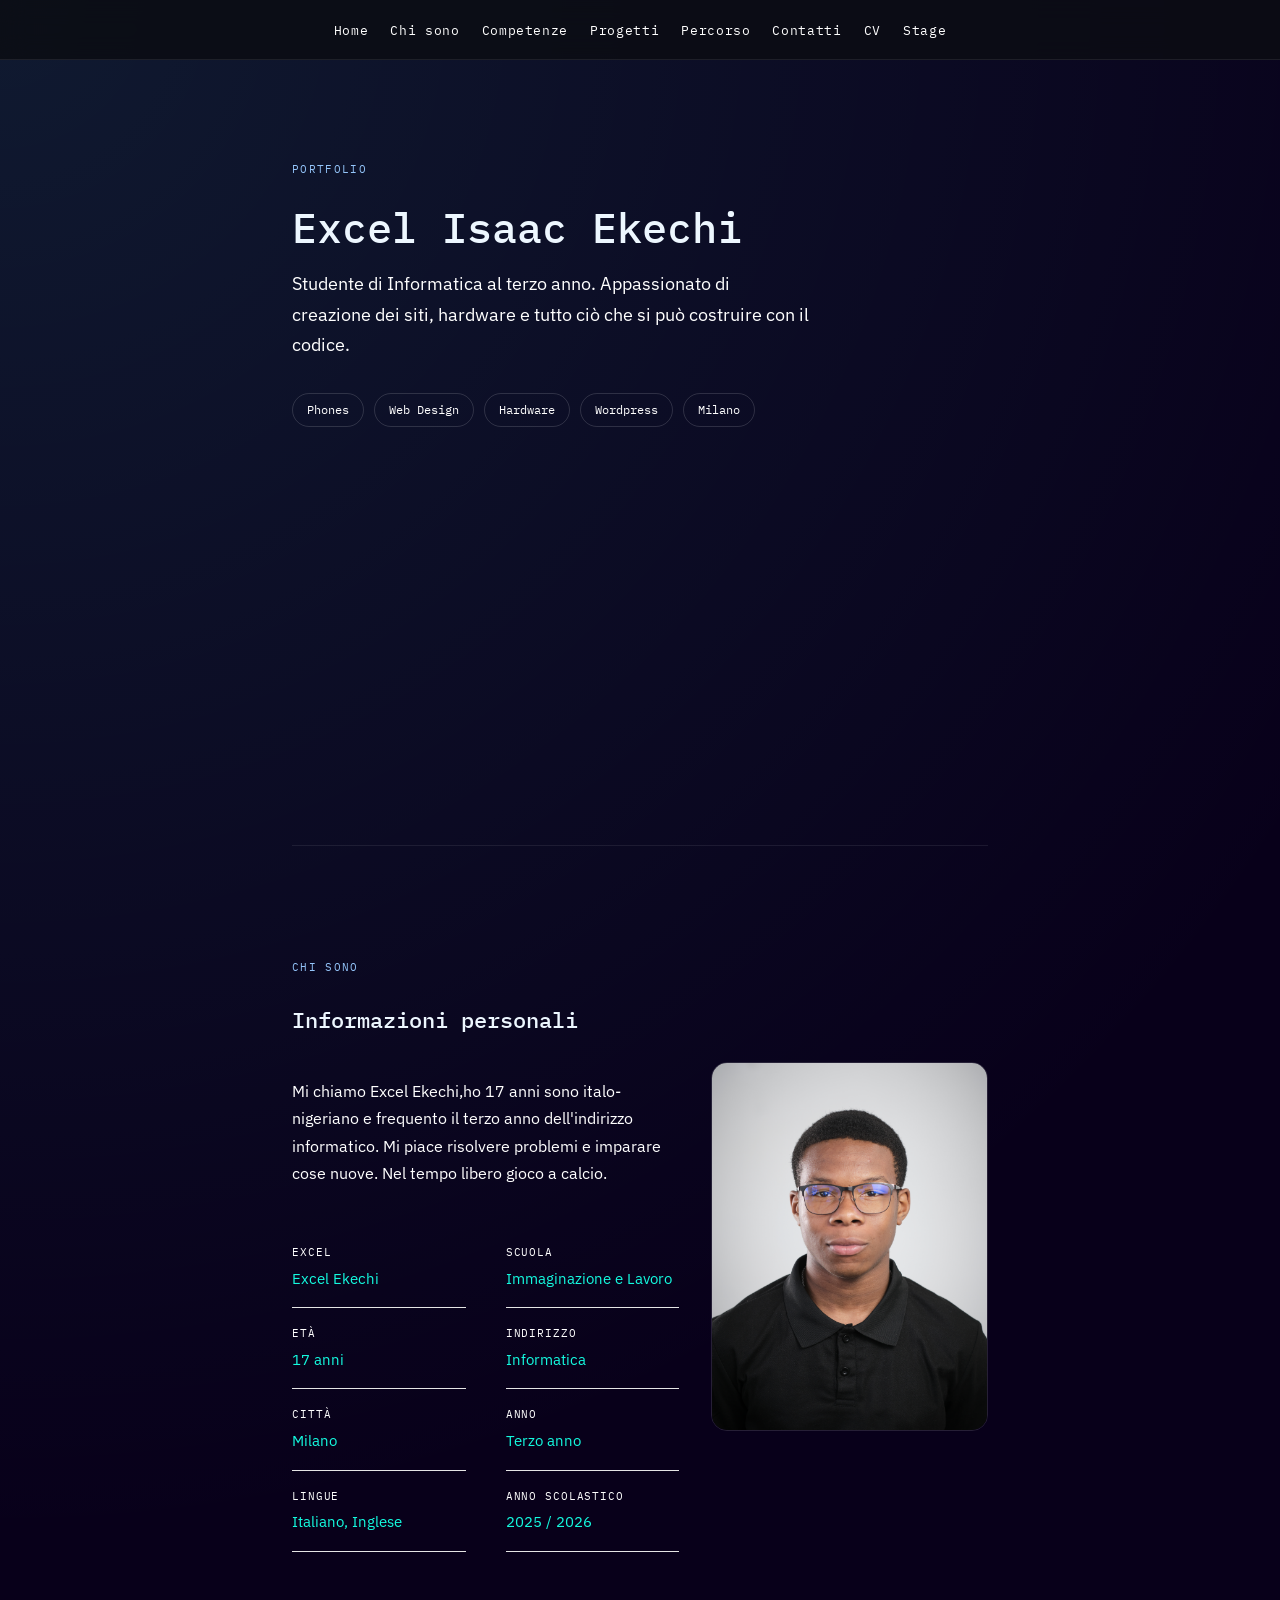
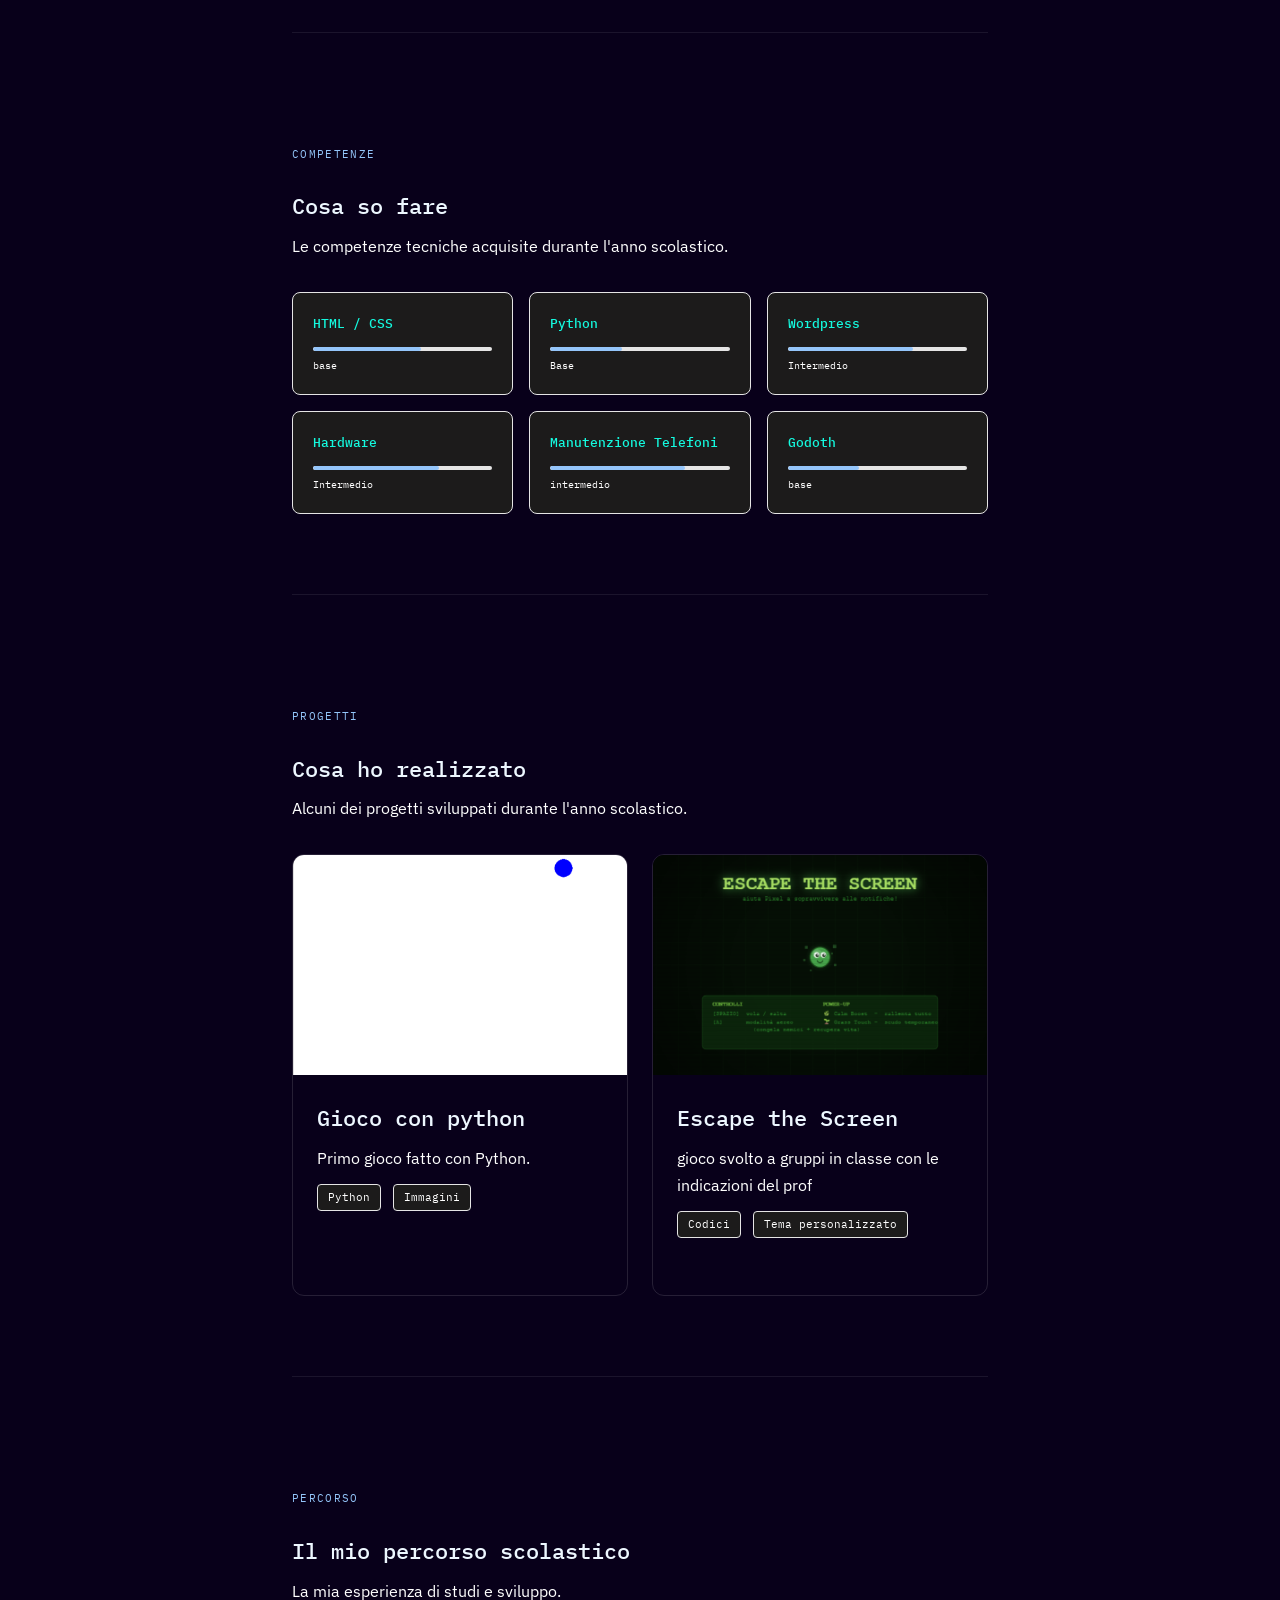
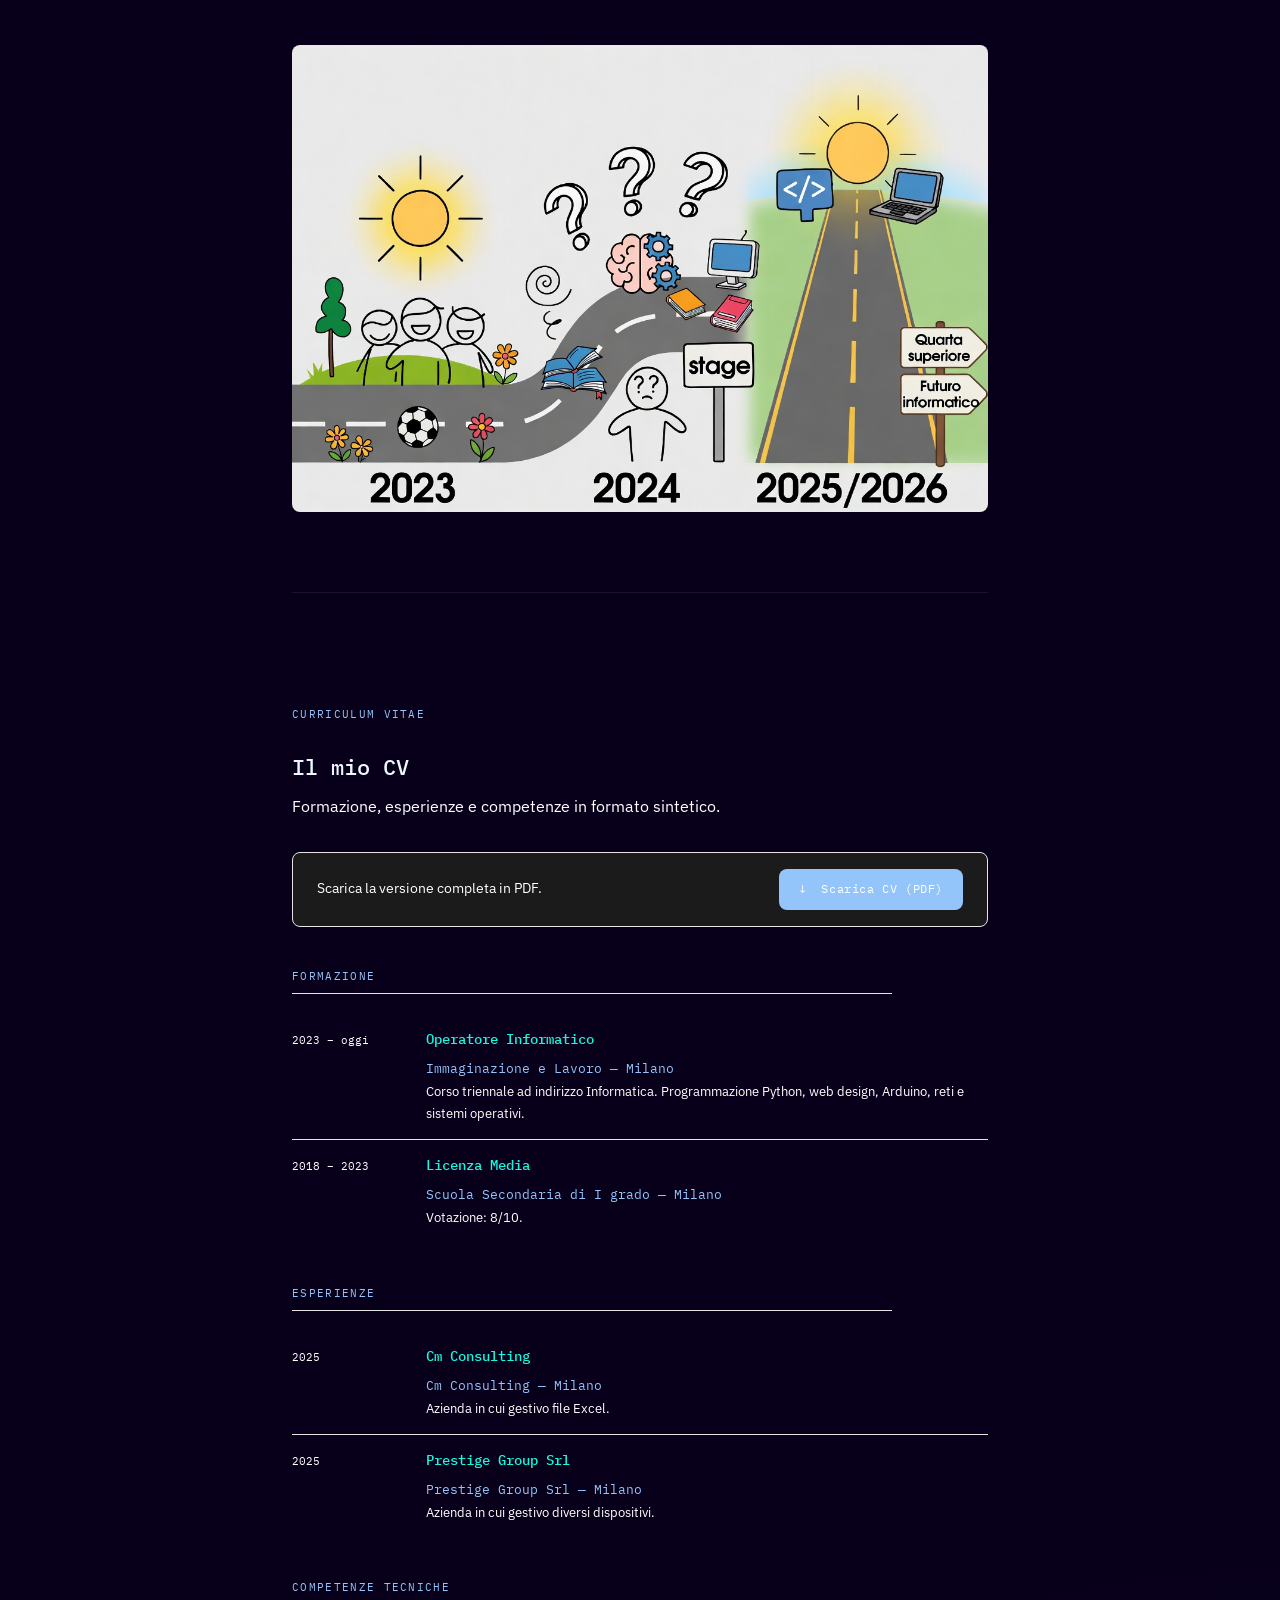
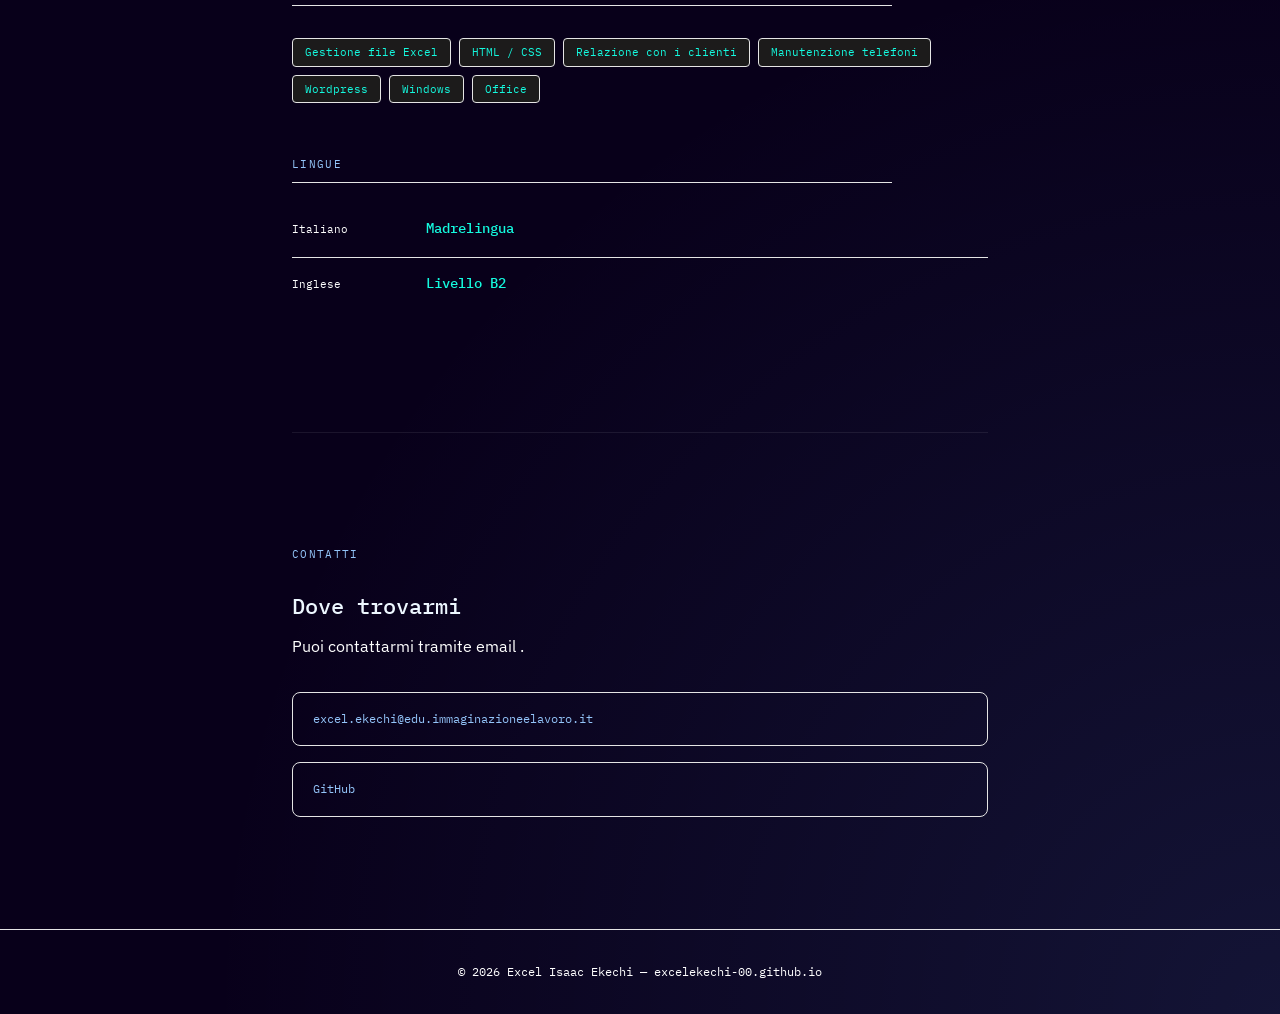
<file: index.html>
<!DOCTYPE html>
<html lang="it">
<head>
  <meta charset="UTF-8" />
  <meta name="viewport" content="width=device-width, initial-scale=1.0"/>

  <!-- ✏️ MODIFICA: cambia il titolo con il tuo nome -->
  <title>Excel Isaac Ekechi — Portfolio</title>

  <link rel="preconnect" href="https://fonts.googleapis.com">
  <link href="https://fonts.googleapis.com/css2?family=IBM+Plex+Sans:wght@300;400;500&family=IBM+Plex+Mono:wght@400;500&display=swap" rel="stylesheet">
  <link rel="stylesheet" href="style.css">
</head>

<body>

  <!-- NAVIGAZIONE -->
  <nav>
    <ul>
      <!-- ✏️ puoi cambiare le voci del menu -->
      <li><a href="#hero">Home</a></li>
      <li><a href="#chi-sono">Chi sono</a></li>
      <li><a href="#competenze">Competenze</a></li>
      <li><a href="#progetti">Progetti</a></li>
      <li><a href="#percorso">Percorso</a></li>
      <li><a href="#contatti">Contatti</a></li>
      <li><a href="#cv">CV</a></li>
      <li><a href="./stage.html">Stage</a></li>
    </ul>
  </nav>

  <main>

    <!-- ==========================================
         HERO — presentazione iniziale
         ========================================== -->
    <section id="hero">
      <p class="etichetta">Portfolio</p>

      <!-- ✏️ MODIFICA: il tuo nome e cognome -->
      <h1>Excel Isaac Ekechi</h1>

      <!-- ✏️ MODIFICA: una frase breve su di te -->
      <p class="sottotitolo">
        Studente di Informatica al terzo anno. Appassionato di creazione dei siti,
        hardware e tutto ciò che si può costruire con il codice.
      </p>

      <!-- ✏️ MODIFICA: le parole chiave che ti descrivono -->
      <div class="tag-list">
        <span class="tag">Phones</span>
        <span class="tag">Web Design</span>
        <span class="tag">Hardware</span>
        <span class="tag">Wordpress</span>
        <span class="tag">Milano</span>
      </div>
    </section>

    <!-- ==========================================
         CHI SONO
         ========================================== -->
    <section id="chi-sono">
      <p class="etichetta">Chi sono</p>
      <h2>Informazioni personali</h2>

      <div class="chi-sono-contenuto">
        <div>
          <!-- ✏️ MODIFICA: scrivi qualcosa su di te -->
          <p style="margin-top: 16px;">
            Mi chiamo Excel Ekechi,ho 17 anni sono <italo-nigeriano>italo-nigeriano </italo-nigeriano> e frequento il terzo anno
            dell'indirizzo informatico. Mi piace risolvere problemi e
            imparare cose nuove. Nel tempo libero gioco a calcio.
          </p>

          <div class="griglia-2col" style="margin-top: 40px;">
            <div>
              
              <div class="info-riga">
                <span>Excel</span>
                <span>Excel Ekechi</span>
              </div>
              <div class="info-riga">
                <span>Età</span>
                <span>17 anni</span>
              </div>
              <div class="info-riga">
                <span>Città</span>
                <span>Milano</span>
              </div>
              <div class="info-riga">
                <span>Lingue</span>
                <span>Italiano, Inglese</span>
              </div>
            </div>
            <div>
              <div class="info-riga">
                <span>Scuola</span>
                <span>Immaginazione e Lavoro</span>
              </div>
              <div class="info-riga">
                <span>Indirizzo</span>
                <span>Informatica</span>
              </div>
              <div class="info-riga">
                <span>Anno</span>
                <span>Terzo anno</span>
              </div>
              <div class="info-riga">
                <span>Anno scolastico</span>
                <span>2025 / 2026</span>
              </div>
            </div>
          </div>
        </div>

        <aside class="chi-sono-foto-card">
          <img src="2026 04 21 Ritratti0440.jpg" alt="Foto personale">
        </aside>
      </div>
    </section>

    <!-- ==========================================
         COMPETENZE
         ========================================== -->
    <section id="competenze">
      <p class="etichetta">Competenze</p>
      <h2>Cosa so fare</h2>
      <p style="margin-top: 8px;">
        Le competenze tecniche acquisite durante l'anno scolastico.
      </p>

      <!-- ✏️ MODIFICA: le tue competenze e il livello (da 0% a 100%) -->
      <div class="competenze-griglia">

        <div class="competenza-card">
          <h3>HTML / CSS</h3>
          <div class="barra-contenitore">
            <div class="barra" style="width: 60%"></div>
          </div>
          <p class="livello-label">base</p>
        </div>

        <div class="competenza-card">
          <h3>Python</h3>
          <div class="barra-contenitore">
            <div class="barra" style="width: 40%"></div>
          </div>
          <p class="livello-label">Base</p>
        </div>

        <div class="competenza-card">
          <h3>Wordpress</h3>
          <div class="barra-contenitore">
            <div class="barra" style="width: 70%"></div>
          </div>
          <p class="livello-label">Intermedio</p>
        </div>

        <div class="competenza-card">
          <h3>Hardware</h3>
          <div class="barra-contenitore">
            <div class="barra" style="width: 70%"></div>
          </div>
          <p class="livello-label">Intermedio</p>
        </div>

        <div class="competenza-card">
          <h3>Manutenzione Telefoni</h3>
          <div class="barra-contenitore">
            <div class="barra" style="width: 75%"></div>
          </div>
          <p class="livello-label">intermedio</p>
        </div>

         <div class="competenza-card">
          <h3>Godoth</h3>
          <div class="barra-contenitore">
            <div class="barra" style="width: 40%"></div>
          </div>
          <p class="livello-label">base</p>
        </div>

        <!-- ✏️ aggiungi altre competenze copiando il blocco sopra -->

      </div>
    </section>

    <!-- ==========================================
         PROGETTI
         ========================================== -->
    <section id="progetti">
      <p class="etichetta">Progetti</p>
      <h2>Cosa ho realizzato</h2>
      <p style="margin-top: 8px;">
        Alcuni dei progetti sviluppati durante l'anno scolastico.
      </p>

      <div class="progetti-container">
        <div class="progetti-lista">

          <!-- PROGETTO 1 — ✏️ MODIFICA con il tuo progetto -->
          <div class="progetto-card">
            <div class="progetto-immagine">
               
                   <img src="Screenshot 2026-06-11 125948.png" alt="Nome progetto" style="width:100%;height:100%;object-fit:cover;">
              
            
            </div>
            <div class="progetto-corpo">
              <h2>Gioco con python</h2>
              <p style="margin-top: 8px;">
                Primo gioco fatto con Python.
              </p>
              <div class="progetto-meta">
                <!-- ✏️ aggiungi i linguaggi / strumenti usati -->
                <span class="badge">Python</span>
                <span class="badge">Immagini</span>
              </div>
              <!-- ✏️ se hai un link al progetto, inseriscilo qui -->
              <!-- <a href="#" class="progetto-link">→ Vedi il progetto</a> -->
            </div>
          </div>

          <!-- PROGETTO 2 — ✏️ MODIFICA con il tuo progetto -->
          <div class="progetto-card">
            <div class="progetto-immagine"><img src="Screenshot 2026-06-09 232648.png" alt="">
            
            
            </div>
            <div class="progetto-corpo">
              <h2>Escape the Screen</h2>
              <p style="margin-top: 8px;">
                gioco svolto a gruppi in classe con le indicazioni del prof
              </p>
              <div class="progetto-meta">
                <span class="badge">Codici</span>
                <span class="badge">Tema personalizzato</span>
              </div>
            </div>
          </div> 

          <!-- ✏️ copia un blocco qui sopra per aggiungere altri progetti -->

        </div>
      </div>
    </section>

    <!-- ==========================================
         PERCORSO SCOLASTICO
         ========================================== -->
    <section id="percorso">
      <p class="etichetta">Percorso</p>
      <h2>Il mio percorso scolastico</h2>
      <p style="margin-top: 8px;">
        La mia esperienza di studi e sviluppo.
      </p>

      <div class="percorso-contenitore">
        <!-- ✏️ MODIFICA: inserisci qui l'immagine del tuo percorso -->
        <img src="gsbWp.jpg" alt="Percorso scolastico">
      </div>
    </section>

    <!-- ==========================================
         CV
         ========================================== -->
    <section id="cv">
      <p class="etichetta">Curriculum Vitae</p>
      <h2>Il mio CV</h2>
      <p style="margin-top: 8px;">
        Formazione, esperienze e competenze in formato sintetico.
      </p>

      <!-- BOTTONE DOWNLOAD PDF -->
      <div class="cv-download-bar">
        <p>Scarica la versione completa in PDF.</p>
        <!-- ✏️ MODIFICA: sostituisci "cv.pdf" con il nome del tuo file PDF -->
        <a href="doc/Copia di EXCEL ISAAC EKECHI - CV (2).pdf" download="Excel Isaac Ekechi_CV.pdf" class="btn-scarica">
          ↓ &nbsp;Scarica CV (PDF)
        </a>
      </div>

      <!-- FORMAZIONE -->
      <div class="cv-blocco">
        <p class="cv-blocco-titolo">Formazione</p>

        <!-- ✏️ MODIFICA: il tuo percorso scolastico -->
        <div class="cv-riga">
          <span class="cv-periodo">2023 – oggi</span>
          <div class="cv-contenuto">
            <h3>Operatore Informatico</h3>
            <span class="cv-luogo">Immaginazione e Lavoro — Milano</span>
            <p>Corso triennale ad indirizzo Informatica. Programmazione Python,
               web design, Arduino, reti e sistemi operativi.</p>
          </div>
        </div>

        <div class="cv-riga">
          <span class="cv-periodo">2018 – 2023</span>
          <div class="cv-contenuto">
            <h3>Licenza Media</h3>
            <!-- ✏️ MODIFICA: la tua scuola media -->
            <span class="cv-luogo">Scuola Secondaria di I grado — Milano</span>
            <p>Votazione: 8/10.</p>
          </div>
        </div>

        <!-- ✏️ aggiungi altri blocchi copiando una cv-riga -->
      </div>

      <!-- ESPERIENZE -->
      <div class="cv-blocco">
        <p class="cv-blocco-titolo">Esperienze</p>

        <!-- ✏️ MODIFICA: aggiungi stage, lavori, volontariato, ecc. -->
        <div class="cv-riga">
          <span class="cv-periodo">2025</span>
          <div class="cv-contenuto">
            <h3>Cm Consulting</h3>
            <!-- ✏️ MODIFICA: azienda o contesto -->
            <span class="cv-luogo">Cm Consulting — Milano</span>
            <p>Azienda in cui gestivo file Excel.</p>
          </div>
        </div>

        <div class="cv-riga">
          <span class="cv-periodo">2025</span>
          <div class="cv-contenuto">
            <h3>Prestige Group Srl</h3>
            <!-- ✏️ MODIFICA: azienda o contesto -->
            <span class="cv-luogo">Prestige Group Srl — Milano</span>
            <p>Azienda in cui gestivo diversi dispositivi.</p>
          </div>
        </div>

        <!-- ✏️ se non hai esperienze lavorative ancora, puoi rimuovere
             questa sezione o usarla per progetti extrascolastici -->
      </div>

      <!-- COMPETENZE TECNICHE -->
      <div class="cv-blocco">
        <p class="cv-blocco-titolo">Competenze tecniche</p>
        <!-- ✏️ MODIFICA: le tue competenze -->
        <div class="cv-skill-lista">
          <span class="cv-skill">Gestione file Excel</span>
          <span class="cv-skill">HTML / CSS</span>
          <span class="cv-skill">Relazione con i clienti</span>
          <span class="cv-skill">Manutenzione telefoni</span>
          <span class="cv-skill">Wordpress</span>
          <span class="cv-skill">Windows</span>
          <span class="cv-skill">Office </span>
        </div>
      </div>

      <!-- LINGUE -->
      <div class="cv-blocco">
        <p class="cv-blocco-titolo">Lingue</p>

        <div class="cv-riga">
          <span class="cv-periodo">Italiano</span>
          <div class="cv-contenuto">
            <h3>Madrelingua</h3>
          </div>
        </div>

        <div class="cv-riga">
          <span class="cv-periodo">Inglese</span>
          <div class="cv-contenuto">
            <!-- ✏️ MODIFICA: il tuo livello -->
            <h3>Livello B2</h3>
          </div>
        </div>
      </div>

    </section>

    <!-- ==========================================
         CONTATTI
         ========================================== -->
    <section id="contatti">
      <p class="etichetta">Contatti</p>
      <h2>Dove trovarmi</h2>
      <p style="margin-top: 8px;">
        Puoi contattarmi tramite email .
      </p>

      <div class="contatti-lista">

        <!-- ✏️ MODIFICA: la tua email -->
        <a href="/cdn-cgi/l/email-protection#3b4f4e5a7b5e565a525715524f" class="contatto-riga">
          <span class="contatto-icona">excel.ekechi@edu.immaginazioneelavoro.it</span>
          <span><span class="__cf_email__" data-cfemail="5d29283c1d38303c3431733429"></span></span>
        </a>

        <!-- ✏️ MODIFICA: il tuo profilo GitHub (se ce l'hai) -->
        <a href="https://github.com/excelekechi-00" class="contatto-riga" target="_blank">
          <span class="contatto-icona">GitHub</span>
        
        </a>

        <!-- ✏️ aggiungi altri link (LinkedIn, ecc.) copiando il blocco sopra
             oppure cancella quelli che non usi -->

      </div>
    </section>

    

  </main>

    <footer>
    <!-- ✏️ MODIFICA: il tuo nome -->
    © 2026 Excel Isaac Ekechi — excelekechi-00.github.io
  </footer>

</body>
</html>
</file>
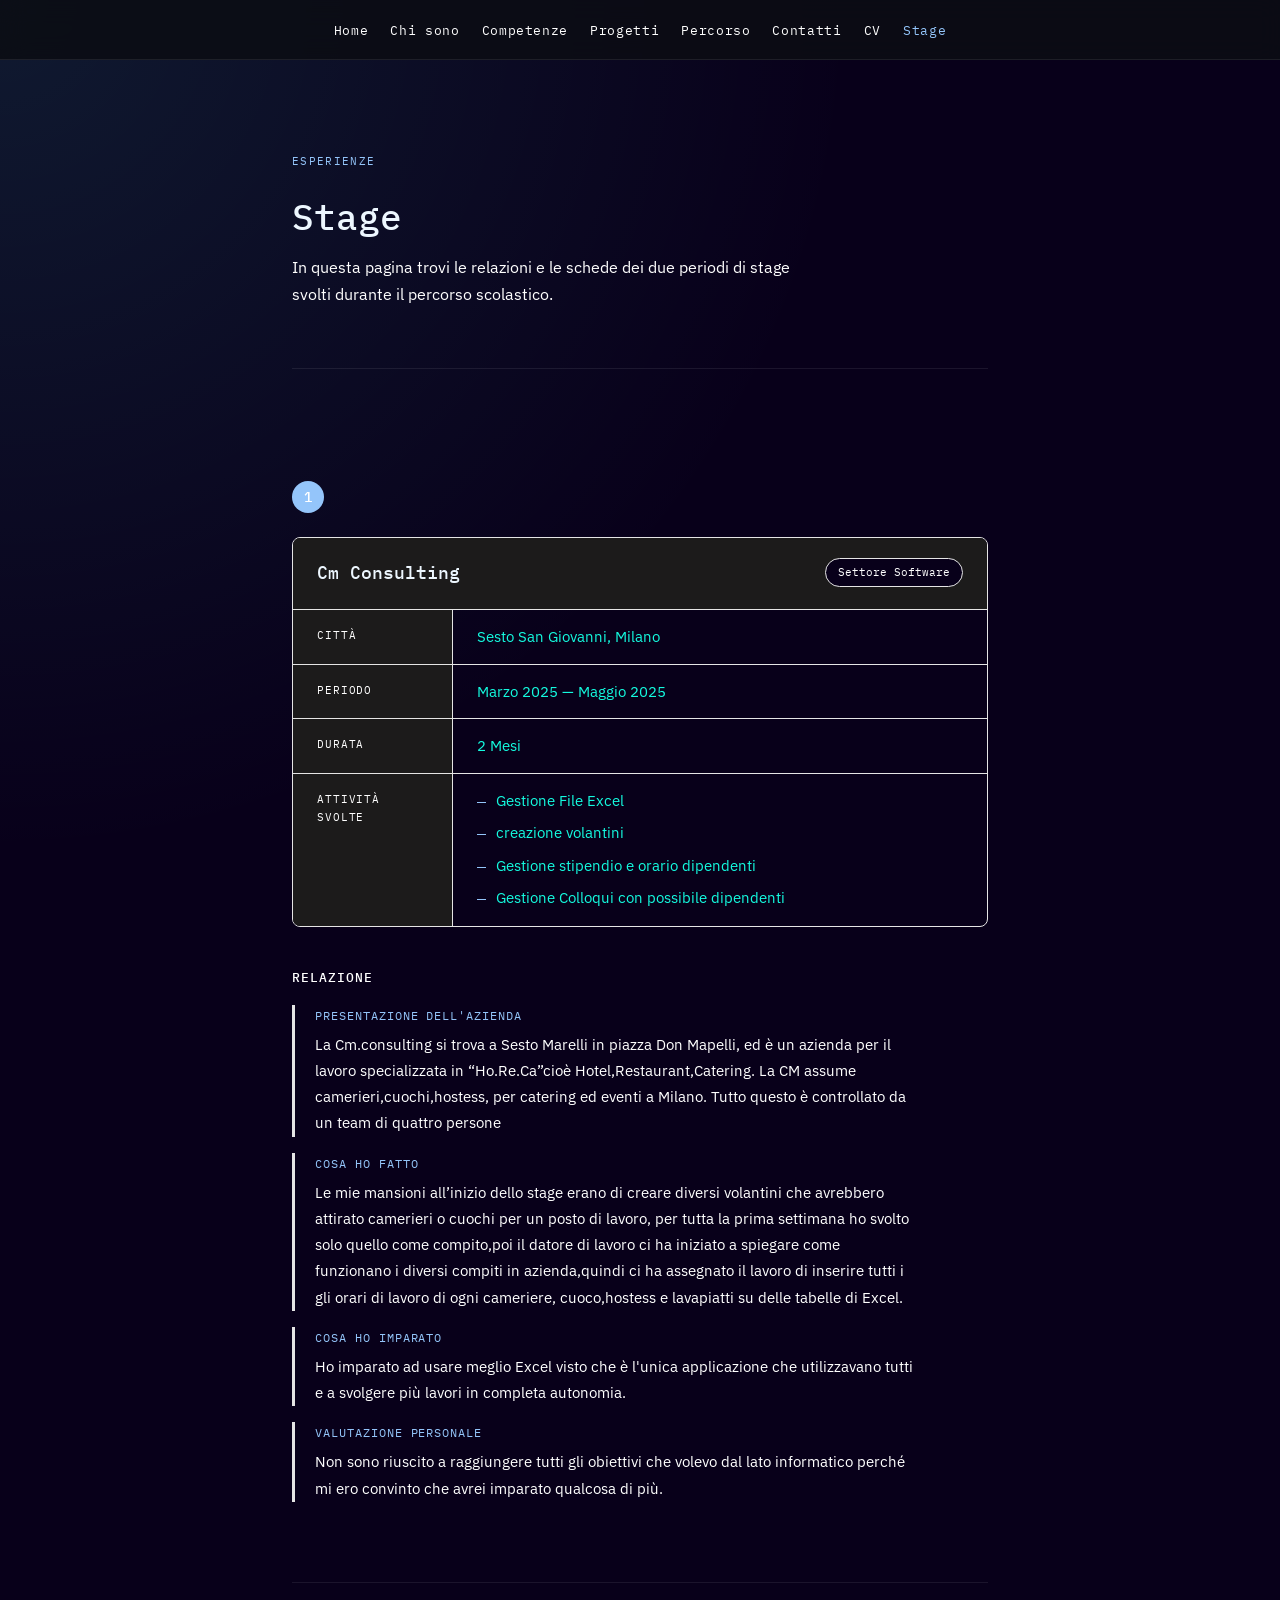
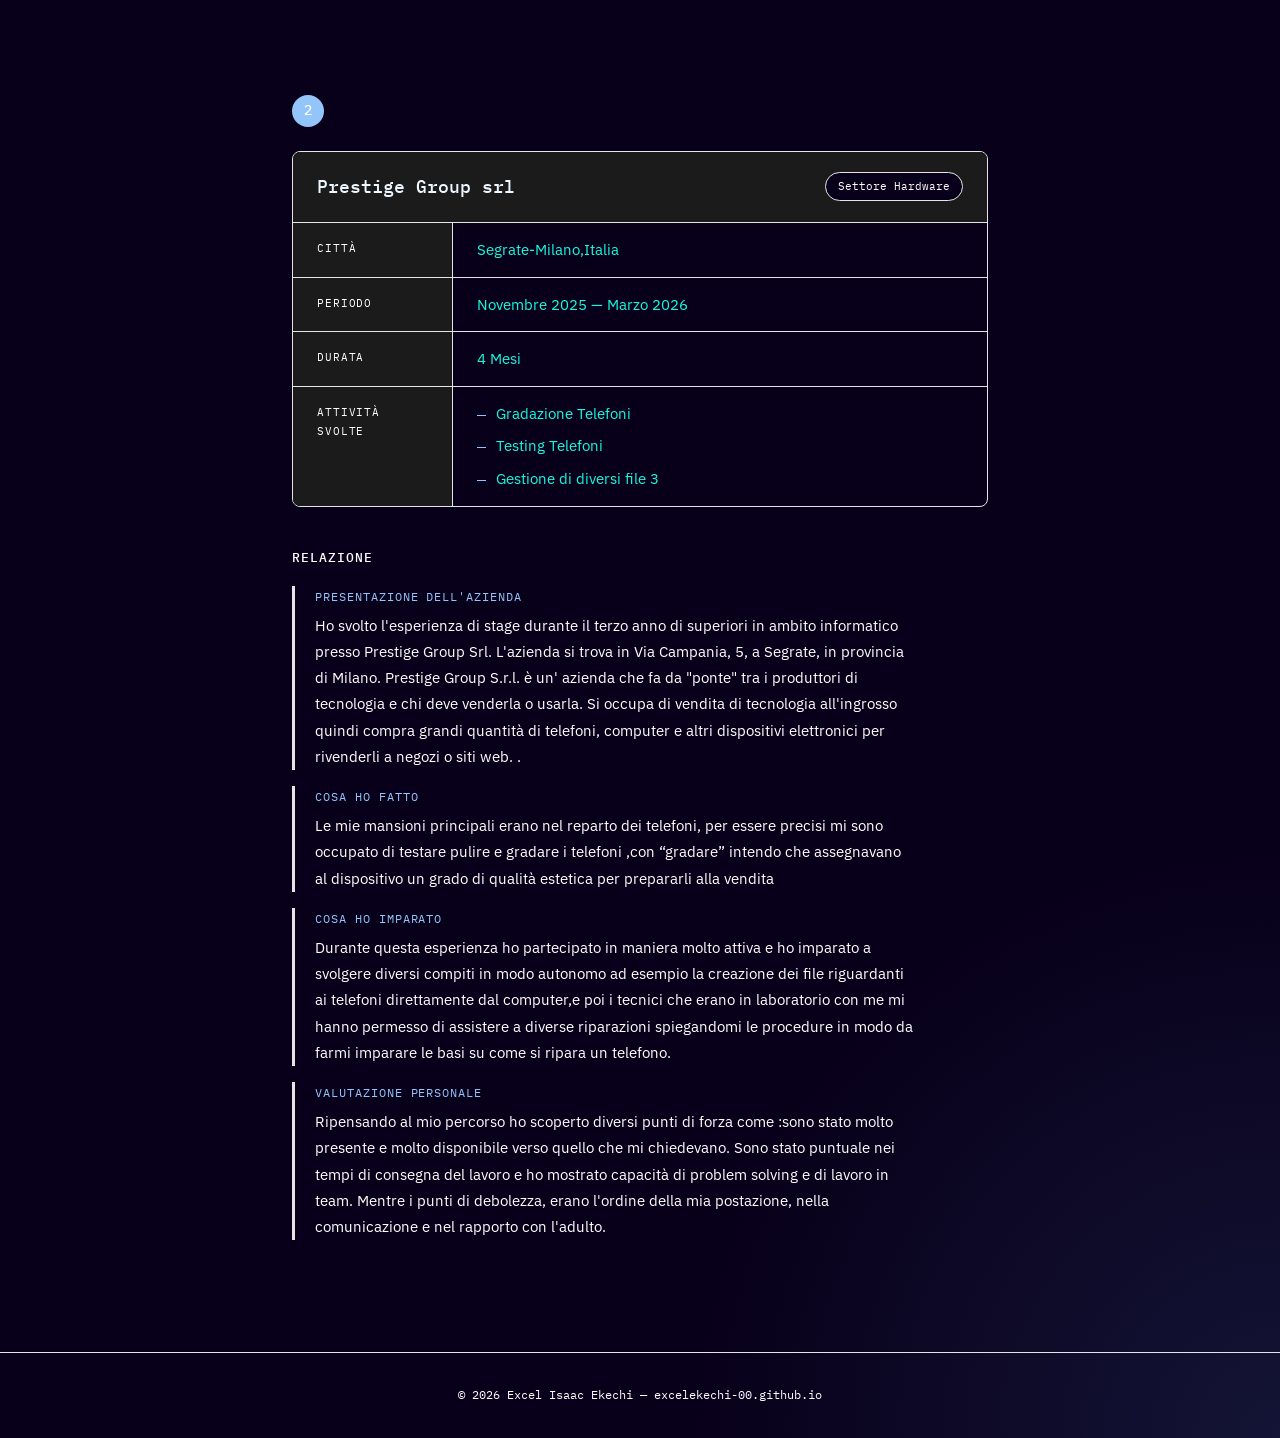
<file: stage.html>
<!DOCTYPE html>
<html lang="it">
<head>
  <meta charset="UTF-8" />
  <meta name="viewport" content="width=device-width, initial-scale=1.0"/>

  <!-- ✏️ MODIFICA: cambia il titolo con il tuo nome -->
  <title>Excel Isaac Ekechi— Stage</title>

  <link rel="preconnect" href="https://fonts.googleapis.com">
  <link href="https://fonts.googleapis.com/css2?family=IBM+Plex+Sans:wght@300;400;500&family=IBM+Plex+Mono:wght@400;500&display=swap" rel="stylesheet">
  <link rel="stylesheet" href="style.css">
</head>

<body class="pagina-stage">

  <!-- NAVIGAZIONE -->
  <nav>
    <ul>
      <!-- ✏️ MODIFICA: stessi link del tuo portfolio -->
      <li><a href="./index.html">Home</a></li>
      <li><a href="index.html#chi-sono">Chi sono</a></li>
      <li><a href="./index.html#competenze">Competenze</a></li>
      <li><a href="./index.html#progetti">Progetti</a></li>
      <li><a href="./index.html#percorso">Percorso</a></li>
      <li><a href="./index.html#contatti">Contatti</a></li>
      <li><a href="./index.html#cv">CV</a></li>
      <li><a href="./stage.html" class="attivo">Stage</a></li>
    </ul>
  </nav>

  <main>

    <!-- INTESTAZIONE -->
    <section id="intro">
      <p class="etichetta">Esperienze</p>
      <h1>Stage</h1>
      <p>
        In questa pagina trovi le relazioni e le schede dei due periodi
        di stage svolti durante il percorso scolastico.
      </p>
    </section>


    <!-- ==========================================
         STAGE 1
         ========================================== -->
    <section id="stage-1">

      <div class="numero-stage">1</div>

      <!-- SCHEDA AZIENDA -->
      <div class="scheda-azienda">

        <div class="scheda-header">
          <!-- ✏️ MODIFICA: nome azienda e settore -->
          <h2>Cm Consulting</h2>
          <span class="settore-badge">Settore Software</span>
        </div>

        <div class="scheda-corpo">

          <div class="scheda-riga">
            <span class="scheda-label">Città</span>
            <! --->
            <span class="scheda-valore">Sesto San Giovanni, Milano</span>
          </div>

          <div class="scheda-riga">
            <span class="scheda-label">Periodo</span>
            <!-- ✏️ MODIFICA: quando hai fatto lo stage -->
            <span class="scheda-valore">Marzo 2025 — Maggio 2025</span>
          </div>

          <div class="scheda-riga">
            <span class="scheda-label">Durata</span>
            <!-- ✏️ MODIFICA -->
            <span class="scheda-valore"> 2  Mesi</span>
          </div>

          <div class="scheda-riga">
            <span class="scheda-label">Attività svolte</span>
            <!-- ✏️ MODIFICA: aggiungi / rimuovi voci -->
            <ul class="attivita-lista">
              <li>Gestione File Excel</li>
              <li>creazione volantini</li>
              <li>Gestione stipendio e orario dipendenti</li>
              <li>Gestione Colloqui con possibile dipendenti</li>
            </ul>
          </div>

        </div>
      </div>

      <!-- RELAZIONE -->
      <div class="relazione-contenitore">
        <h3>Relazione</h3>

        <div class="relazione-testo">

          <!-- ✏️ Ogni blocco è un paragrafo della relazione.
               Puoi cambiare i titoli e scrivere il tuo testo dentro i tag <p>.
               Puoi aggiungere altri paragrafi copiando il blocco sotto. -->

          <div class="relazione-paragrafo">
            <p class="para-titolo">Presentazione dell'azienda</p>
            <p>
              La Cm.consulting si trova a Sesto Marelli in piazza Don Mapelli, ed è un azienda
               per il lavoro specializzata in “Ho.Re.Ca”cioè Hotel,Restaurant,Catering. 
               La CM assume camerieri,cuochi,hostess, per catering ed eventi a Milano.
                Tutto questo è controllato da un team di quattro persone

            </p>
          </div>

          <div class="relazione-paragrafo">
            <p class="para-titolo">Cosa ho fatto</p>
            <p>
              Le mie mansioni all’inizio dello stage erano di creare diversi volantini  che avrebbero attirato camerieri o 
              cuochi per un posto di lavoro, per tutta la prima settimana ho svolto solo quello come 
              compito,poi il datore di lavoro ci ha iniziato a spiegare come funzionano i diversi compiti  in azienda,quindi 
              ci ha assegnato il lavoro di inserire tutti i gli orari di lavoro di ogni cameriere, 
              cuoco,hostess e lavapiatti su delle tabelle di Excel.
            </p>
          </div>

          <div class="relazione-paragrafo">
            <p class="para-titolo">Cosa ho imparato</p>
            <p>
             Ho imparato ad usare meglio Excel
              visto che è l'unica applicazione che utilizzavano tutti e 
              a svolgere più lavori in completa autonomia.
            </p>
          </div>

          <div class="relazione-paragrafo">
            <p class="para-titolo">Valutazione personale</p>
            <p>
              Non sono riuscito a raggiungere tutti gli obiettivi che
               volevo dal lato informatico perché mi ero convinto che avrei imparato qualcosa di più.
            </p>
          </div>

        </div>
      </div>

    </section>


    <!-- ==========================================
         STAGE 2
         ========================================== -->
    <section id="stage-2">

      <div class="numero-stage">2</div>

      <!-- SCHEDA AZIENDA -->
      <div class="scheda-azienda">

        <div class="scheda-header">
          <!-- ✏️ MODIFICA: nome azienda e settore -->
          <h2>Prestige Group srl
          </h2>
          <span class="settore-badge">Settore Hardware</span>
        </div>

        <div class="scheda-corpo">

          <div class="scheda-riga">
            <span class="scheda-label">Città</span>
            <span class="scheda-valore">Segrate-Milano,Italia</span>
          </div>

          <div class="scheda-riga">
            <span class="scheda-label">Periodo</span>
            <span class="scheda-valore">Novembre 2025 — Marzo 2026</span>
          </div>

          <div class="scheda-riga">
            <span class="scheda-label">Durata</span>
            <span class="scheda-valore"> 4  Mesi</span>
          </div>

          <div class="scheda-riga">
            <span class="scheda-label">Attività svolte</span>
            <ul class="attivita-lista">
              <li>Gradazione Telefoni</li>
              <li>Testing Telefoni</li>
              <li>Gestione di diversi file 3</li>
            </ul>
          </div>

        </div>
      </div>

      <!-- RELAZIONE -->
      <div class="relazione-contenitore">
        <h3>Relazione</h3>

        <div class="relazione-testo">

          <div class="relazione-paragrafo">
            <p class="para-titolo">Presentazione dell'azienda</p>
            <p>
              Ho svolto l'esperienza di stage durante il terzo anno di superiori in ambito informatico presso 
              Prestige Group Srl. L'azienda si trova in Via Campania, 5, a Segrate, in provincia di Milano. 
              Prestige Group S.r.l. è un' azienda che fa da "ponte" tra i produttori di tecnologia e chi deve venderla o usarla. 
              Si occupa di vendita di tecnologia all'ingrosso quindi compra grandi quantità di telefoni,
               computer e altri dispositivi elettronici  per rivenderli  a negozi  o siti web. .
            </p>
          </div>

          <div class="relazione-paragrafo">
            <p class="para-titolo">Cosa ho fatto</p>
            <p>
              Le mie mansioni principali erano nel reparto dei telefoni, per essere precisi
               mi sono occupato di testare pulire e gradare i telefoni ,con “gradare” intendo che assegnavano 
               al dispositivo un grado di qualità estetica per prepararli alla vendita
            </p>
          </div>

          <div class="relazione-paragrafo">
            <p class="para-titolo">Cosa ho imparato</p>
            <p>
             Durante questa esperienza ho partecipato in maniera molto attiva e ho imparato a svolgere diversi 
             compiti in modo autonomo ad esempio la creazione dei file riguardanti ai telefoni direttamente
              dal computer,e poi  i tecnici che erano in laboratorio con me mi hanno permesso di assistere 
              a diverse riparazioni spiegandomi le procedure in modo da farmi imparare le basi su come si 
              ripara un telefono.

            </p>
          </div>

          <div class="relazione-paragrafo">
            <p class="para-titolo">Valutazione personale</p>
            <p>
             Ripensando al mio percorso ho scoperto diversi punti di forza come :sono stato molto presente 
             e molto disponibile verso quello che mi chiedevano. Sono stato puntuale nei tempi di consegna del 
             lavoro e ho mostrato capacità di problem solving e di lavoro in team. Mentre i punti di 
             debolezza, erano  l'ordine della mia  postazione, nella comunicazione e nel rapporto con l'adulto. 

            </p>
          </div>

        </div>
      </div>

    </section>

  </main>

  <footer>
    <!-- ✏️ MODIFICA: il tuo nome -->
    © 2026 Excel Isaac Ekechi — excelekechi-00.github.io
  </footer>

</body>
</html>
</file>
<file: style.css>
/* =============================================
   VARIABILI — modifica qui i colori del sito
   Cambiarle qui le cambia su TUTTE le pagine
   ============================================= */
:root {
  --colore-sfondo:     lch(1.16% 13.38 294.94);
  --colore-testo:      hsl(173, 96%, 53%);
  --colore-testo-muto: #ffffff;
  --colore-accento:    hsl(211, 91%, 78%);   /* ✏️ cambia questo colore con il tuo preferito */
  --colore-bordo:      #e5e5e5;
  --colore-card:       #1c1b1b;

  --font-titoli: 'IBM Plex Mono', monospace;
  --font-testo:  'IBM Plex Sans', sans-serif;

  --larghezza-max: 760px;
  --raggio:        8px;
}

/* =============================================
   RESET E BASE
   ============================================= */
*, *::before, *::after {
  box-sizing: border-box;
  margin: 0;
  padding: 0;
}

html {
  scroll-behavior: smooth;
}

body {
  background: radial-gradient(circle at top left, rgba(84, 255, 247, 0.10), transparent 26%),
              radial-gradient(circle at bottom right, rgba(104, 165, 255, 0.12), transparent 18%),
              var(--colore-sfondo);
  color: #edf7ff;
  font-family: var(--font-testo);
  font-size: 16px;
  line-height: 1.7;
}

/* =============================================
   NAVIGAZIONE
   ============================================= */
nav {
  position: sticky;
  top: 0;
  background: rgba(12, 13, 20, 0.88);
  border-bottom: 1px solid rgba(255,255,255,0.08);
  backdrop-filter: blur(12px);
  z-index: 100;
  padding: 0 32px;
}

nav ul {
  list-style: none;
  display: flex;
  gap: 22px;
  max-width: var(--larghezza-max);
  margin: 0 auto;
  padding: 16px 0;
  flex-wrap: wrap;
  justify-content: center;
}

nav a {
  text-decoration: none;
  color: var(--colore-testo-muto);
  font-size: 13px;
  font-family: var(--font-titoli);
  letter-spacing: 0.05em;
  transition: color 0.2s;
}

nav a:hover,
nav a.attivo {
  color: var(--colore-accento);
}

/* =============================================
   LAYOUT PRINCIPALE
   ============================================= */
main {
  max-width: var(--larghezza-max);
  margin: 0 auto;
  padding: 0 32px;
}

section {
  padding: 80px 0;
  border-bottom: 1px solid rgba(255,255,255,0.08);
  background: transparent;
  border-radius: 0;
  margin: 0 0 32px;
}

section:last-child {
  border-bottom: none;
}

/* =============================================
   TIPOGRAFIA
   ============================================= */
.etichetta {
  font-family: var(--font-titoli);
  font-size: 11px;
  letter-spacing: 0.12em;
  text-transform: uppercase;
  color: var(--colore-accento);
  margin-bottom: 24px;
}

h1 {
  font-family: var(--font-titoli);
  font-size: clamp(28px, 5vw, 42px);
  font-weight: 500;
  line-height: 1.2;
  margin-bottom: 16px;
}

/* h1 nella pagina stage è leggermente più piccolo */
.pagina-stage h1 {
  font-size: clamp(24px, 4vw, 36px);
}

h2 {
  font-family: var(--font-titoli);
  font-size: 22px;
  font-weight: 500;
  margin-bottom: 8px;
}

h3 {
  font-family: var(--font-titoli);
  font-size: 15px;
  font-weight: 500;
  margin-bottom: 6px;
}

p {
  color: var(--colore-testo-muto);
  max-width: 600px;
}

a {
  color: var(--colore-accento);
}

/* =============================================
   SEZIONE HERO (intestazione — solo index)
   ============================================= */
#hero {
  padding: 100px 0 90px;
  min-height: calc(100vh - 114px);
}

#hero .sottotitolo {
  font-size: 18px;
  color: var(--colore-testo-muto);
  margin-bottom: 32px;
  max-width: 520px;
}

.tag-list {
  display: flex;
  flex-wrap: wrap;
  gap: 10px;
  margin-top: 24px;
}

.tag {
  font-family: var(--font-titoli);
  font-size: 12px;
  padding: 6px 14px;
  border: 1px solid rgba(255,255,255,0.14);
  border-radius: 999px;
  color: var(--colore-testo-muto);
  background: transparent;
}

/* =============================================
   SEZIONE CHI SONO — griglia 2 colonne
   ============================================= */
.griglia-2col {
  display: grid;
  grid-template-columns: 1fr 1fr;
  gap: 40px;
  margin-top: 32px;
}

.chi-sono-contenuto {
  display: grid;
  grid-template-columns: minmax(0, 1.4fr) minmax(220px, 1fr);
  gap: 32px;
  margin-top: 24px;
  align-items: start;
}

.chi-sono-foto-card {
  display: flex;
  justify-content: center;
  align-items: center;
}

.chi-sono-foto-card img {
  width: 100%;
  height: auto;
  max-width: 320px;
  border-radius: 16px;
  border: 1px solid rgba(255,255,255,0.12);
  box-shadow: none;
}

.info-riga {
  display: flex;
  flex-direction: column;
  gap: 4px;
  padding: 16px 0;
  border-bottom: 1px solid var(--colore-bordo);
}

.info-riga span:first-child {
  font-family: var(--font-titoli);
  font-size: 11px;
  text-transform: uppercase;
  letter-spacing: 0.08em;
  color: var(--colore-testo-muto);
}

.info-riga span:last-child {
  font-size: 15px;
  color: var(--colore-testo);
}

/* =============================================
   SEZIONE COMPETENZE
   ============================================= */
.competenze-griglia {
  display: grid;
  grid-template-columns: repeat(auto-fill, minmax(200px, 1fr));
  gap: 16px;
  margin-top: 32px;
}

.competenza-card {
  background: var(--colore-card);
  border: 1px solid var(--colore-bordo);
  border-radius: var(--raggio);
  padding: 20px;
}

.competenza-card h3 {
  font-size: 13px;
  margin-bottom: 12px;
  color: var(--colore-testo);
}

.barra-contenitore {
  background: var(--colore-bordo);
  border-radius: 4px;
  height: 4px;
  overflow: hidden;
}

.barra {
  height: 100%;
  background: var(--colore-accento);
  border-radius: 4px;
}

.livello-label {
  font-family: var(--font-titoli);
  font-size: 10px;
  color: var(--colore-testo-muto);
  margin-top: 6px;
}

/* =============================================
   SEZIONE PROGETTI
   ============================================= */
.progetti-container {
  margin-top: 32px;
}

.progetti-lista {
  display: grid;
  grid-template-columns: repeat(2, minmax(0, 1fr));
  gap: 24px;
}

.progetto-foto-card {
  border: 1px solid var(--colore-bordo);
  border-radius: var(--raggio);
  padding: 24px;
  background-color: var(--colore-card);
  color: var(--colore-testo-muto);
}

.progetto-foto-card h3 {
  margin-top: 12px;
  font-size: 20px;
  color: var(--colore-testo);
}

.progetto-foto-card img {
  width: 100%;
  height: auto;
  border-radius: 8px;
  margin-top: 18px;
  display: block;
}

.percorso-contenitore {
  margin-top: 40px;
  display: flex;
  justify-content: center;
}

.percorso-contenitore img {
  width: 100%;
  max-width: 720px;
  border-radius: 8px;
  border: none;
  box-shadow: none;
}

@media (max-width: 900px) {
  .progetti-container,
  .chi-sono-contenuto {
    grid-template-columns: 1fr;
  }

  .progetti-lista {
    grid-template-columns: 1fr;
  }

  .tag-list {
    justify-content: center;
  }
}

.progetto-card {
  border: 1px solid rgba(255,255,255,0.12);
  border-radius: calc(var(--raggio) * 1.5);
  overflow: hidden;
  transition: border-color 0.2s;
  background: transparent;
}

.progetto-card:hover {
  border-color: var(--colore-accento);
}

.progetto-immagine {
  width: 100%;
  height: 220px;
  background: transparent;
  display: flex;
  align-items: center;
  justify-content: center;
  font-family: var(--font-titoli);
  font-size: 12px;
  color: var(--colore-testo-muto);
  overflow: hidden;
}

.progetto-immagine img {
  width: 100%;
  height: 100%;
  object-fit: cover;
}

.progetto-corpo {
  padding: 24px;
  min-height: 220px;
}

.progetto-meta {
  display: flex;
  gap: 12px;
  margin-top: 12px;
  flex-wrap: wrap;
}

.badge {
  font-family: var(--font-titoli);
  font-size: 11px;
  padding: 3px 10px;
  border-radius: 4px;
  background: var(--colore-card);
  border: 1px solid var(--colore-bordo);
  color: var(--colore-testo-muto);
}

.progetto-link {
  display: inline-block;
  margin-top: 16px;
  font-family: var(--font-titoli);
  font-size: 12px;
  color: var(--colore-accento);
  text-decoration: none;
}

.progetto-link:hover {
  text-decoration: underline;
}

/* =============================================
   SEZIONE PERCORSO — timeline
   ============================================= */
.timeline {
  margin-top: 32px;
  display: flex;
  flex-direction: column;
  gap: 0;
}

.timeline-item {
  display: grid;
  grid-template-columns: 100px 1fr;
  gap: 24px;
  padding-bottom: 32px;
  position: relative;
}

.timeline-item::before {
  content: '';
  position: absolute;
  left: 91px;
  top: 6px;
  bottom: 0;
  width: 1px;
  background: var(--colore-bordo);
}

.timeline-item:last-child::before {
  display: none;
}

.timeline-anno {
  font-family: var(--font-titoli);
  font-size: 12px;
  color: var(--colore-testo-muto);
  padding-top: 2px;
  text-align: right;
}

.timeline-contenuto {
  padding-left: 20px;
  position: relative;
}

.timeline-contenuto::before {
  content: '';
  position: absolute;
  left: -4px;
  top: 7px;
  width: 8px;
  height: 8px;
  border-radius: 50%;
  background: var(--colore-accento);
}

/* =============================================
   SEZIONE CONTATTI
   ============================================= */
.contatti-lista {
  margin-top: 32px;
  display: flex;
  flex-direction: column;
  gap: 16px;
}

.contatto-riga {
  display: flex;
  align-items: center;
  gap: 16px;
  padding: 16px 20px;
  border: 1px solid var(--colore-bordo);
  border-radius: var(--raggio);
  text-decoration: none;
  color: var(--colore-testo);
  transition: border-color 0.2s, background 0.2s;
}

.contatto-riga:hover {
  border-color: var(--colore-accento);
  background: var(--colore-card);
}

.contatto-icona {
  font-family: var(--font-titoli);
  font-size: 12px;
  color: var(--colore-accento);
  min-width: 80px;
}

/* =============================================
   SEZIONE CV
   ============================================= */
.cv-download-bar {
  display: flex;
  align-items: center;
  justify-content: space-between;
  background: var(--colore-card);
  border: 1px solid var(--colore-bordo);
  border-radius: var(--raggio);
  padding: 16px 24px;
  margin-top: 32px;
  margin-bottom: 40px;
  flex-wrap: wrap;
  gap: 12px;
}

.cv-download-bar p {
  font-size: 14px;
  max-width: none;
}

.btn-scarica {
  display: inline-flex;
  align-items: center;
  gap: 8px;
  background: var(--colore-accento);
  color: #fff;
  text-decoration: none;
  font-family: var(--font-titoli);
  font-size: 12px;
  letter-spacing: 0.05em;
  padding: 10px 20px;
  border-radius: var(--raggio);
  transition: opacity 0.2s;
  white-space: nowrap;
}

.btn-scarica:hover {
  opacity: 0.85;
  color: #fff;
}

.cv-blocco {
  margin-bottom: 40px;
}

.cv-blocco-titolo {
  font-family: var(--font-titoli);
  font-size: 11px;
  letter-spacing: 0.12em;
  text-transform: uppercase;
  color: var(--colore-accento);
  border-bottom: 1px solid var(--colore-bordo);
  padding-bottom: 8px;
  margin-bottom: 20px;
}

.cv-riga {
  display: grid;
  grid-template-columns: 110px 1fr;
  gap: 16px 24px;
  padding: 14px 0;
  border-bottom: 1px solid var(--colore-bordo);
  align-items: start;
}

.cv-riga:last-child {
  border-bottom: none;
}

.cv-periodo {
  font-family: var(--font-titoli);
  font-size: 11px;
  color: var(--colore-testo-muto);
  padding-top: 3px;
}

.cv-contenuto h3 {
  font-size: 14px;
  font-weight: 500;
  margin-bottom: 2px;
  color: var(--colore-testo);
}

.cv-contenuto .cv-luogo {
  font-size: 13px;
  color: var(--colore-accento);
  font-family: var(--font-titoli);
  margin-bottom: 4px;
}

.cv-contenuto p {
  font-size: 13px;
  color: var(--colore-testo-muto);
  max-width: none;
  margin: 0;
}

.cv-skill-lista {
  display: flex;
  flex-wrap: wrap;
  gap: 8px;
  padding: 12px 0;
}

.cv-skill {
  font-family: var(--font-titoli);
  font-size: 11px;
  padding: 4px 12px;
  border-radius: 4px;
  background: var(--colore-card);
  border: 1px solid var(--colore-bordo);
  color: var(--colore-testo);
}

/* =============================================
   PAGINA STAGE — componenti specifici
   ============================================= */

/* Intestazione pagina stage */
#intro {
  padding: 80px 0 60px;
}

#intro p {
  margin-top: 12px;
  max-width: 520px;
}

/* Numerazione stage (cerchio colorato) */
.numero-stage {
  display: inline-flex;
  align-items: center;
  justify-content: center;
  width: 32px;
  height: 32px;
  border-radius: 50%;
  background: var(--colore-accento);
  color: #fff;
  font-family: var(--font-titoli);
  font-size: 14px;
  font-weight: 500;
  margin-bottom: 24px;
}

/* Scheda azienda */
.scheda-azienda {
  border: 1px solid var(--colore-bordo);
  border-radius: var(--raggio);
  overflow: hidden;
  margin-bottom: 40px;
}

.scheda-header {
  background: var(--colore-card);
  border-bottom: 1px solid var(--colore-bordo);
  padding: 20px 24px;
  display: flex;
  align-items: flex-start;
  justify-content: space-between;
  gap: 16px;
  flex-wrap: wrap;
}

.scheda-header h2 {
  font-size: 18px;
  margin-bottom: 0;
}

.scheda-header .settore-badge {
  font-family: var(--font-titoli);
  font-size: 11px;
  padding: 4px 12px;
  border: 1px solid var(--colore-bordo);
  border-radius: 100px;
  color: var(--colore-testo-muto);
  background: var(--colore-sfondo);
  white-space: nowrap;
}

.scheda-corpo {
  padding: 0;
}

.scheda-riga {
  display: grid;
  grid-template-columns: 160px 1fr;
  border-bottom: 1px solid var(--colore-bordo);
}

.scheda-riga:last-child {
  border-bottom: none;
}

.scheda-label {
  font-family: var(--font-titoli);
  font-size: 11px;
  text-transform: uppercase;
  letter-spacing: 0.08em;
  color: var(--colore-testo-muto);
  padding: 16px 24px;
  background: var(--colore-card);
  border-right: 1px solid var(--colore-bordo);
  display: flex;
  align-items: flex-start;
}

.scheda-valore {
  padding: 14px 24px;
  font-size: 15px;
  color: var(--colore-testo);
}

/* Lista attività dentro la scheda */
.attivita-lista {
  list-style: none;
  display: flex;
  flex-direction: column;
  gap: 6px;
  padding: 14px 24px;
}

.attivita-lista li {
  font-size: 15px;
  color: var(--colore-testo);
  display: flex;
  gap: 10px;
  align-items: flex-start;
}

.attivita-lista li::before {
  content: '—';
  color: var(--colore-accento);
  font-family: var(--font-titoli);
  flex-shrink: 0;
  margin-top: 1px;
}

/* Relazione */
.relazione-contenitore {
  margin-top: 8px;
}

.relazione-contenitore h3 {
  font-size: 13px;
  font-weight: 500;
  text-transform: uppercase;
  letter-spacing: 0.08em;
  color: var(--colore-testo-muto);
  margin-bottom: 16px;
}

.relazione-testo {
  display: flex;
  flex-direction: column;
  gap: 16px;
}

.relazione-paragrafo {
  border-left: 3px solid var(--colore-bordo);
  padding-left: 20px;
}

.relazione-paragrafo .para-titolo {
  font-family: var(--font-titoli);
  font-size: 12px;
  text-transform: uppercase;
  letter-spacing: 0.08em;
  color: var(--colore-accento);
  margin-bottom: 6px;
}

.relazione-paragrafo p {
  font-size: 15px;
  line-height: 1.75;
  /* ✏️ il testo della relazione va qui */
}

/* =============================================
   FOOTER
   ============================================= */
footer {
  border-top: 1px solid var(--colore-bordo);
  padding: 32px;
  text-align: center;
  font-family: var(--font-titoli);
  font-size: 12px;
  color: var(--colore-testo-muto);
}

/* =============================================
   RESPONSIVE (schermi piccoli)
   ============================================= */
@media (max-width: 600px) {
  main  { padding: 0 20px; }
  nav   { padding: 0 20px; }
  nav ul { gap: 14px; }
  h2 { font-size: 20px; }
  .progetto-meta { gap: 8px; }
  .cv-riga { grid-template-columns: 1fr; gap: 10px; }
  .timeline-item { grid-template-columns: 70px 1fr; }
  .chi-sono-contenuto { gap: 24px; }

  /* index */
  .griglia-2col      { grid-template-columns: 1fr; }
  .timeline-item     { grid-template-columns: 70px 1fr; }
  .cv-riga           { grid-template-columns: 1fr; gap: 4px; }
  .cv-periodo        { padding-top: 0; }
  .cv-download-bar   { flex-direction: column; align-items: flex-start; }

  /* stage */
  .scheda-riga       { grid-template-columns: 1fr; }
  .scheda-label      { border-right: none; border-bottom: 1px solid var(--colore-bordo); }
  .scheda-header     { flex-direction: column; gap: 8px; }
}
</file>
